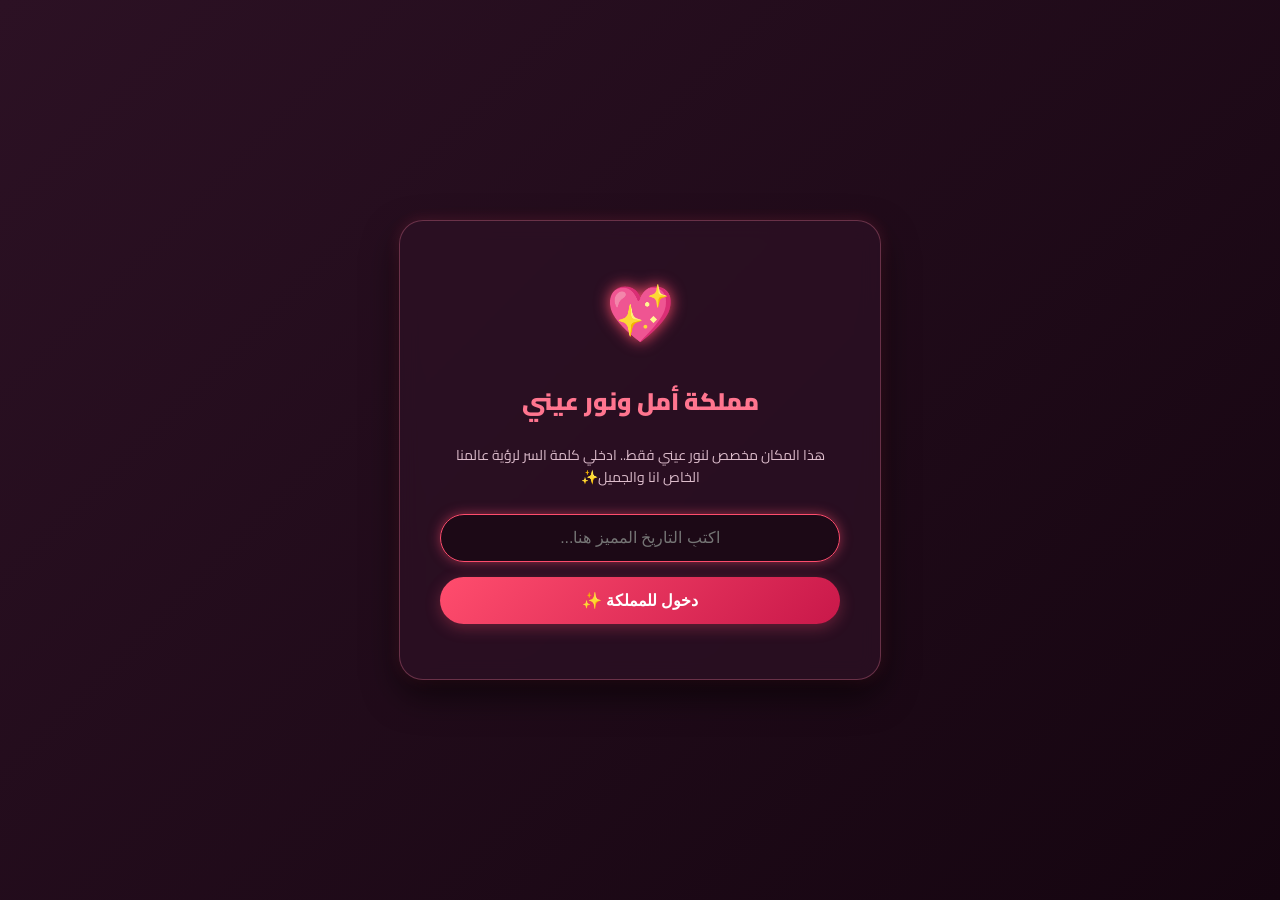
<file: index.html>
<!DOCTYPE html>
<html lang="ar" dir="rtl">
<head>
    <meta charset="UTF-8">
    <meta name="viewport" content="width=device-width, initial-scale=1.0">
    <title>مملكة أمل 💖</title>
    <link rel="icon" type="image/png" href="favicon.png.jpeg">
    <!-- ربط ملف الـ CSS اللي هيدلع الشكل -->
    <link rel="stylesheet" href="style.css">
    <!-- خط عربي شيك من جوجل -->
    <link rel="preconnect" href="https://fonts.googleapis.com">
    <link rel="preconnect" href="https://fonts.gstatic.com" crossorigin>
    <link href="https://fonts.googleapis.com/css2?family=Cairo:wght@300;400;700&family=Tajawal:wght@400;700&display=swap" rel="stylesheet">
</head>
<body>

    <!-- 1. بوابة العبور (شاشة الباسوورد) -->
    <div id="login-gate" class="gate-container">
        <div class="gate-card">  
            <div class="heart-icon">💖</div>
            <h2>مملكة أمل ونور عيني</h2>
            <p>هذا المكان مخصص لنور عيني فقط.. ادخلي كلمة السر لرؤية عالمنا الخاص انا والجميل✨</p>
            
            <div class="input-group">
                <input type="password" id="password-input" placeholder="اكتبِ التاريخ المميز هنا..." autofocus>
                <button id="login-btn" onclick="checkPassword()">دخول للمملكة ✨</button>
            </div>
            
            <!-- رسالة الخطأ لو كتبت الباسوورد غلط -->
            <p id="error-message" class="error-msg"></p>
        </div>
    </div>

    <!-- 2. المحتوى الرئيسي للمملكة (مستخبي لحد ما تكتب الباسوورد صح) -->
    <div id="main-content" class="main-content hidden">
<header class="welcome-header">
         <h1>نورتِ مملكتك يا نور عيني يا أمل 🌸</h1>
         <p>كل لحظة معاكي هي عمر جديد.. ودي ذكرياتنا سوا</p>
    
         <!-- الجواب الرقيق -->
         <div class="love-message">
         <p>عايز أقولك حاجة من قلبي.. أنا بحبك بجد ومقدرش أشوف بنتي خايفة كدا وأنا جنبها.</p>
         <p>انتي أغلى شخص عندي، وكل لحظة حلوة في حياتي ليها طعم لأنك موجودة.</p>
         <p>انتي سبب فرحتي وضحكتي وكل لحظة سعادة بعيشها.</p>
         <p>بحبك يا بنت عم حامد ☺️🫂</p>
         <br>
         <p>تعالي نشوف كام حاجة كده مع بعض هتفرحك أوي.. أنا واثق!</p>
        
         <!-- الزرار اللي هينقلنا لصفحة الصور -->
         <a href="#" id="next-page-btn" class="next-btn">شوفي المفاجأة 🎁</a>
    </div>
</header>
        
       
    </div>

    <!-- ربط ملف الـ JavaScript اللي فيه السحر كله -->
    <script src="script.js"></script>
</body>
</html>
</file>
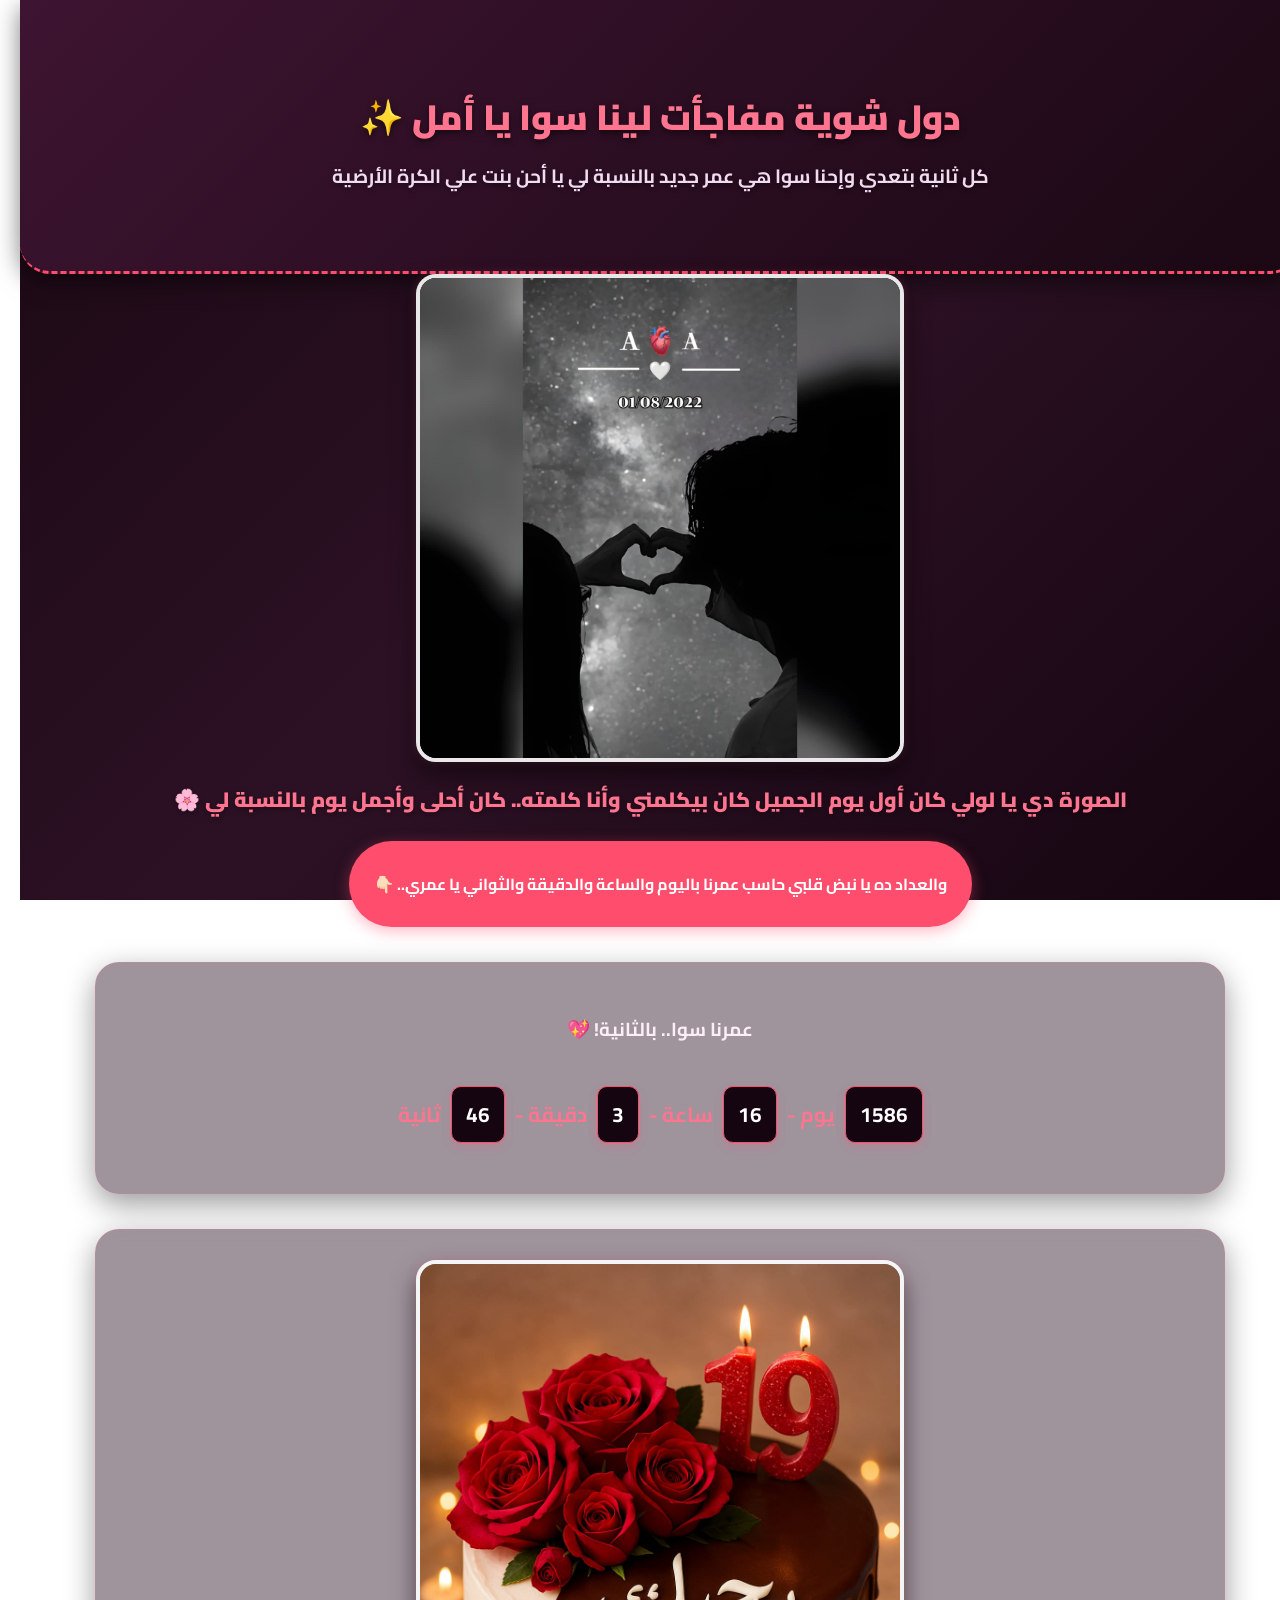
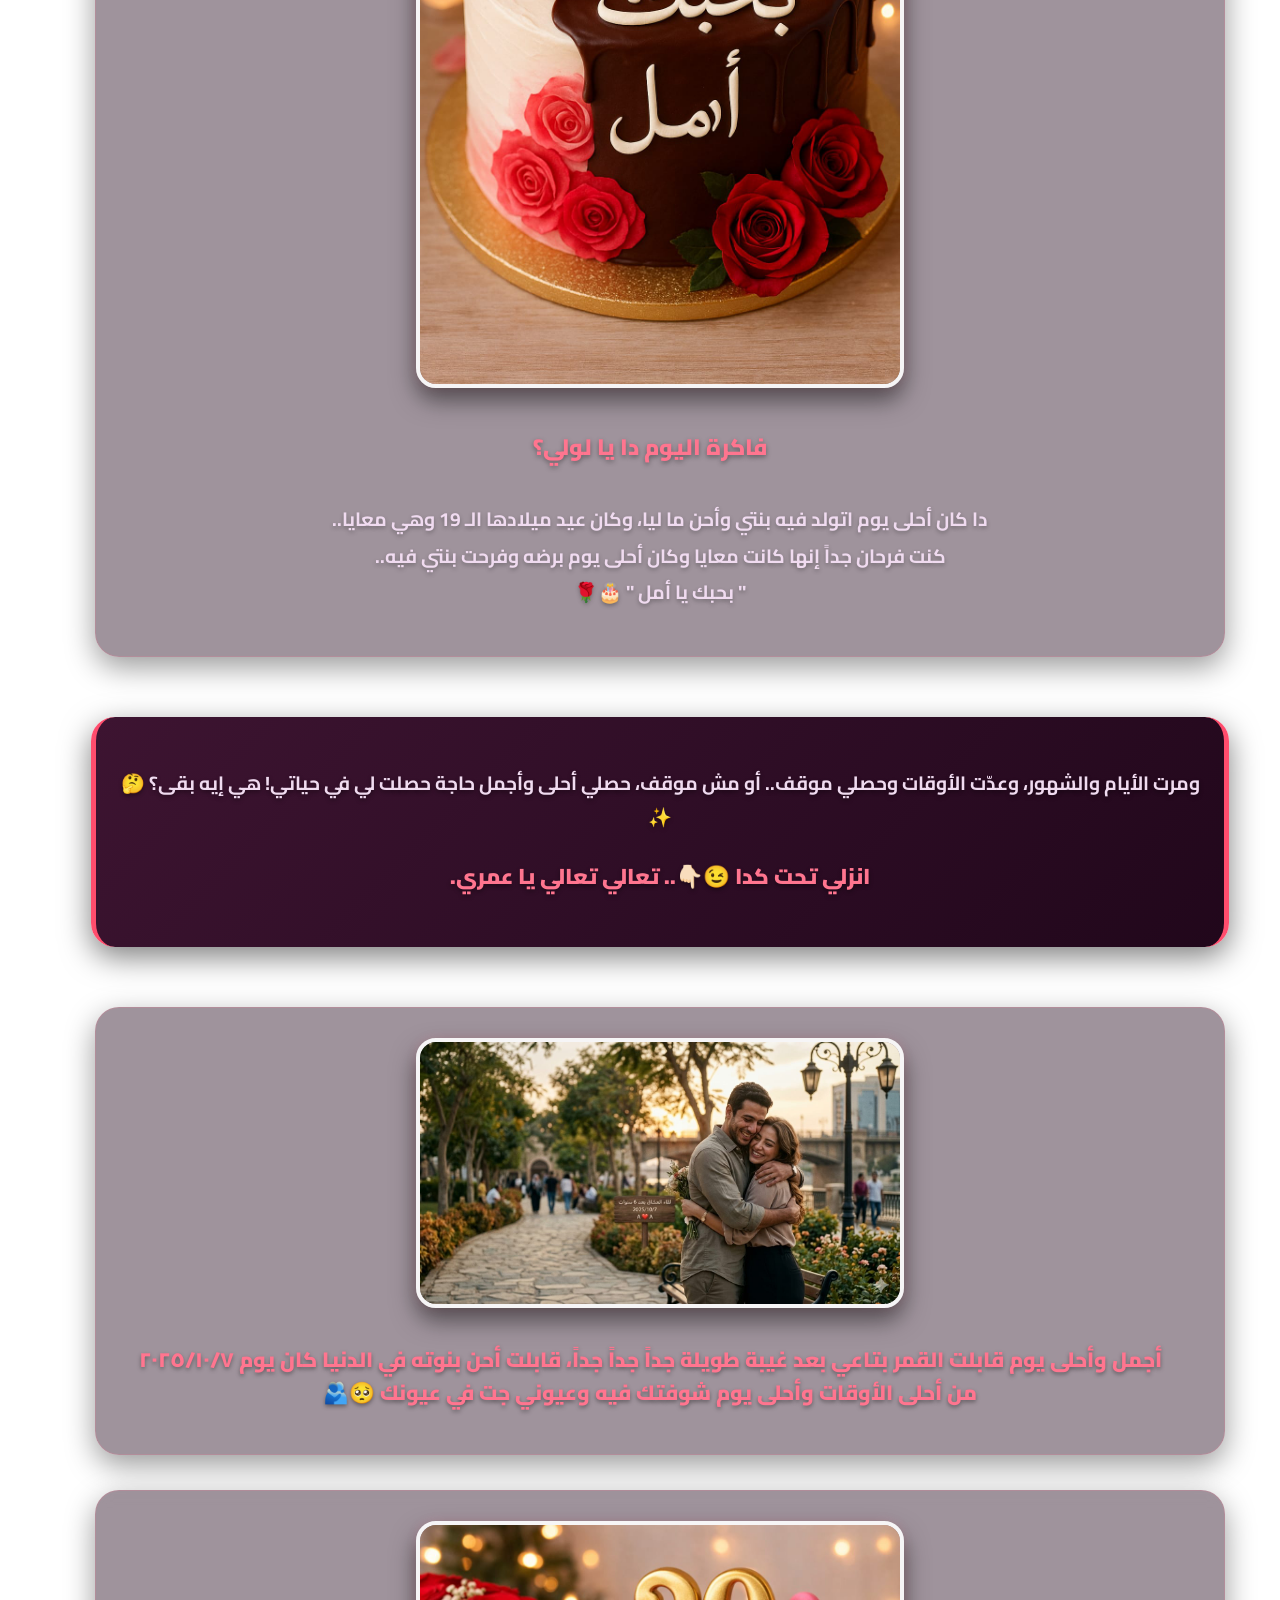
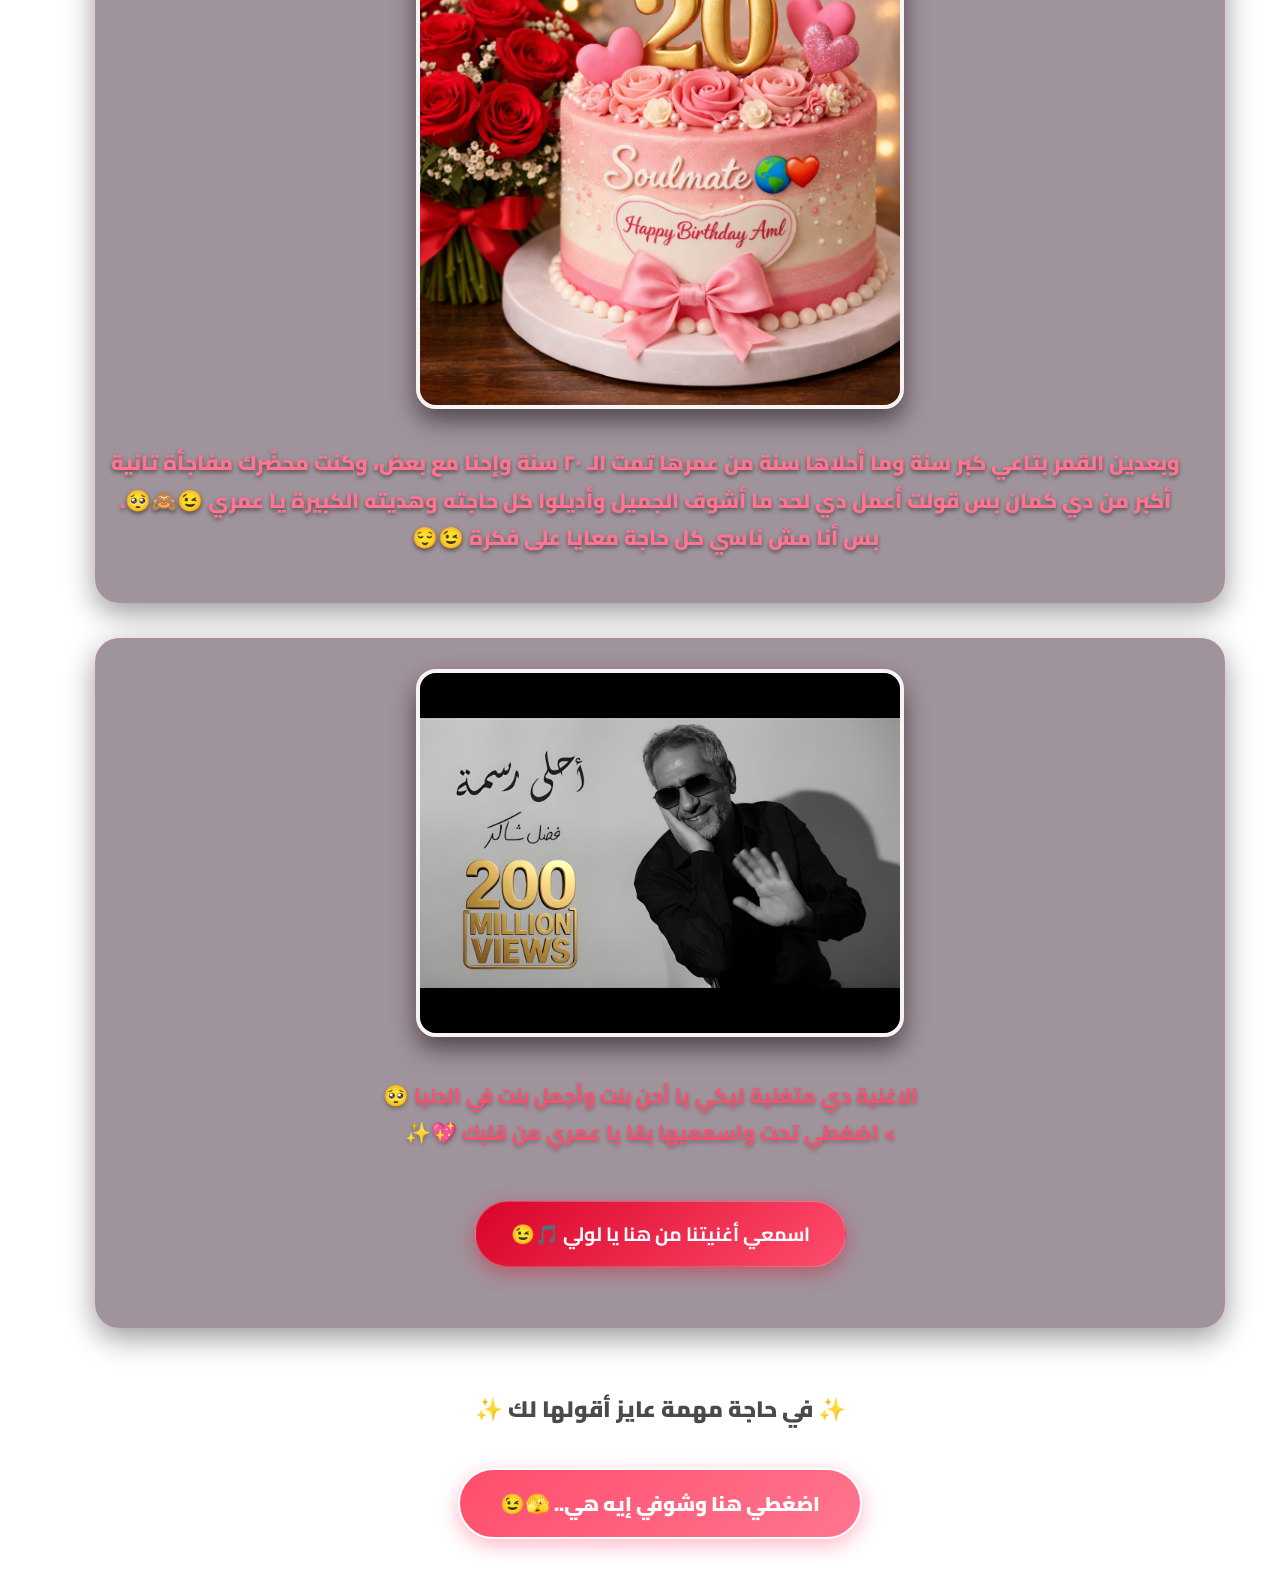
<file: photos.html>
<!DOCTYPE html>
<html lang="ar" dir="rtl">
<head>
    <meta charset="UTF-8">
    <meta name="viewport" content="width=device-width, initial-scale=1.0">
    <title>مملكة أمل - المفاجأة 🎁</title>
    <link rel="icon" type="image/png" href="favicon.png.jpeg">
    <link rel="stylesheet" href="style.css">
    <link href="https://fonts.googleapis.com/css2?family=Cairo:wght@400;700&family=Tajawal:wght@400;700&display=swap" rel="stylesheet">
</head>
<body>

    <div class="main-content">
        <header class="welcome-header">
            <h1>دول شوية مفاجأت لينا سوا يا أمل ✨</h1>
            <p>كل ثانية بتعدي وإحنا سوا هي عمر جديد بالنسبة لي يا أحن بنت علي الكرة الأرضية</p>
        </header>

        <div class="first-moment">
            <img src="first_day.jpg.jpg" alt="أول يوم لينا" class="memory-img">
            <p class="photo-caption">الصورة دي يا لولي كان أول يوم الجميل كان بيكلمني وأنا كلمته.. كان أحلى وأجمل يوم بالنسبة لي 🌸</p>
            
            <div class="counter-intro">
                <p>والعداد ده يا نبض قلبي حاسب عمرنا باليوم والساعة والدقيقة والثواني يا عمري.. 👇🏻</p>
            </div>
        </div>

        <div class="counter-section">
            <h3>عمرنا سوا.. بالثانية! 💖</h3>
            <div id="counter" class="counter-box">
                <span id="days">0</span> يوم - 
                <span id="hours">0</span> ساعة - 
                <span id="minutes">0</span> دقيقة - 
                <span id="seconds">0</span> ثانية
            </div>
        </div>

        <div class="birthday-moment">
            <img src="birthday19.jpg.jpeg" alt="عيد ميلاد أمل الـ 19" class="memory-img">
            <p class="photo-caption">فاكرة اليوم دا يا لولي؟</p>
            <p class="birthday-text">دا كان أحلى يوم اتولد فيه بنتي وأحن ما ليا، وكان عيد ميلادها الـ 19 وهي معايا.. <br> كنت فرحان جداً إنها كانت معايا وكان أحلى يوم برضه وفرحت بنتي فيه.. <br> " بحبك يا أمل " 🎂🌹</p>
        </div>

        <div class="suspense-section">
            <p class="suspense-text">
                ومرت الأيام والشهور، وعدّت الأوقات وحصلي موقف.. أو مش موقف، حصلي أحلى وأجمل حاجة حصلت لي في حياتي! هي إيه بقى؟ 🤔✨
            </p>
            <p class="scroll-down-hint">
                انزلي تحت كدا 😉👇🏻.. تعالي تعالي يا عمري.
            </p>
        </div>

        <div class="reunion-moment" style="text-align: center; margin-top: 40px;">
            <img src="reunion.png.jpeg" alt="لقاء العمر" class="memory-img">
            <p class="photo-caption" style="font-weight: bold; font-size: 1.2rem; margin-top: 15px; color: #333;">
                أجمل وأحلى يوم قابلت القمر بتاعي بعد غيبة طويلة جداً جداً جداً، قابلت أحن بنوته في الدنيا كان يوم ٢٠٢٥/١٠/٧ <br>
                من أحلى الأوقات وأحلى يوم شوفتك فيه وعيوني جت في عيونك 🥺🫂
            </p>
        </div>

        <div class="birthday-20-moment" style="display: block; text-align: center; width: 100%; margin: 60px auto 40px auto; clear: both;">
            <div style="display: inline-block; width: 100%; max-width: 500px; margin: 0 auto;">
                <img src="birthday20.png.jpeg" alt="عيد ميلاد أمل الـ 20" class="memory-img" style="width: 100%; height: auto; display: block;">
            </div>
            <p class="photo-caption" style="font-weight: bold; font-size: 1.2rem; margin-top: 20px; color: #444; line-height: 1.8; text-align: center; padding: 0 15px;">
                وبعدين القمر بتاعي كبر سنة وما أحلاها سنة من عمرها تمت الـ ٢٠ سنة وإحنا مع بعض، وكنت محضّرك مفاجأة تانية أكبر من دي كمان بس قولت أعمل دي لحد ما أشوف الجميل وأديلوا كل حاجته وهديته الكبيرة يا عمري 😉🙈🥺.<br>
                بس أنا مش ناسي كل حاجة معايا على فكرة 😉😌
            </p>
        </div>

        <div class="song-section" style="display: block; text-align: center; width: 100%; margin: 60px auto 20px auto; clear: both;">
            <div style="display: inline-block; width: 100%; max-width: 500px; margin: 0 auto;">
                <img src="fadel.jpg.jpg" alt="فضل شاكر - أحلى رسمة" class="memory-img" style="width: 100%; height: auto; display: block;">
            </div>
            <p class="photo-caption" style="font-weight: bold; font-size: 1.3rem; margin-top: 20px; color: #ff4d6d; line-height: 1.8; text-align: center;">
                الاغنية دي متغنية ليكي يا أحن بنت وأجمل بنت في الدنيا 🥺 <br>> اضغطي تحت واسمعيها بقا يا عمري من قلبك 💖✨
            </p>
            
            <div style="margin-top: 25px; margin-bottom: 30px;">
                <a href="https://www.youtube.com/watch?v=VkH3aMIWntw&list=RDVkH3aMIWntw&start_radio=1" target="_blank" class="youtube-btn">
                    اسمعي أغنيتنا من هنا يا لولي 🎵😉
                </a>
            </div>
        </div>

        <div style="display: block; text-align: center; width: 100%; margin: 60px auto 20px auto; clear: both;">
            <p class="pulse-text" style="font-size: 1.4rem; font-weight: 900; color: #4a4a4a; text-align: center; display: block; width: 100%;">
                ✨ في حاجة مهمة عايز أقولها لك ✨
            </p>
        </div>

        <div style="display: block; text-align: center; width: 100%; margin-bottom: 50px; clear: both;">
            <a href="letter.html" class="next-page-btn transition-trigger">
                اضغطي هنا وشوفي إيه هي.. 🫣😉
            </a>
        </div>

    </div> <script>
        document.addEventListener("DOMContentLoaded", function() {
            const nextBtn = document.querySelector(".transition-trigger");
            if(nextBtn) {
                nextBtn.addEventListener("click", function(e) {
                    e.preventDefault();
                    const targetUrl = this.getAttribute("href");
                    document.body.classList.add("fade-out"); // اختفاء ناعم
                    setTimeout(function() {
                        window.location.href = targetUrl; // ينقل بعد ما الاختفاء يخلص
                    }, 600);
                });
            }
        });
    </script>
</body>
</html>

        <div class="photos-gallery" style="text-align: center; margin-top: 50px;">
            </div>
    </div>

    <script src="script.js"></script>
</body>
</html>
</file>
<file: style.css>
/* ========================================================
   👑 التصميم الملكي الفخم والمريح للعين - أحمد وأمل 👑
   ======================================================== */

/* ضبط استجابة العناصر للموبايل */
img {
    max-width: 100%;
    height: auto;
}

/* إعدادات الخطوط والخلفية الرومانسية العميقة */
body {
    margin: 0;
    padding: 0;
    box-sizing: border-box;
    font-family: 'Cairo', 'Tajawal', sans-serif;
    /* التعديل الفخم: خلفية متدرجة انسيابية مخملية تمنع بياض الشاشة تماماً */
    background: linear-gradient(135deg, #1a0813 0%, #2c1124 50%, #150510 100%) !important; 
    background-attachment: fixed !important;
    color: #fceef5; /* لون نص كريمي مائل للوردي ناعم ومريح جداً للعين */
    overflow-x: hidden;
}

/* تصميم شاشة بوابة العبور (الباسوورد) */
.gate-container {
    position: fixed;
    top: 0;
    left: 0;
    width: 100%;
    height: 100vh;
    background: linear-gradient(135deg, #2c1124 0%, #150510 100%);
    display: flex;
    justify-content: center;
    align-items: center;
    z-index: 9999;
    transition: all 0.8s ease-in-out;
}

/* كارت الباسوورد - ستايل زجاجي فاخر معتم */
.gate-card {
    background: rgba(44, 17, 36, 0.75);
    padding: 40px;
    border-radius: 24px;
    box-shadow: 0 15px 35px rgba(0, 0, 0, 0.6), 0 0 15px rgba(255, 77, 109, 0.2);
    text-align: center;
    max-width: 400px;
    width: 90%;
    border: 1px solid rgba(255, 133, 162, 0.3);
    backdrop-filter: blur(10px);
}

.heart-icon {
    font-size: 55px;
    animation: pulse 1.5s infinite;
    text-shadow: 0 0 15px #ff4d6d;
}

.gate-card h2 {
    color: #ff758f;
    margin-top: 15px;
    font-weight: 900;
}

.gate-card p {
    color: #dcbccb;
    font-size: 14px;
    line-height: 1.6;
}

/* مجموعة الإدخال */
.input-group {
    margin-top: 25px;
    display: flex;
    flex-direction: column;
    gap: 15px;
}

.input-group input {
    padding: 14px;
    border: 1px solid rgba(255, 133, 162, 0.4);
    border-radius: 25px;
    text-align: center;
    font-size: 16px;
    outline: none;
    transition: 0.3s;
    background: rgba(21, 5, 16, 0.6);
    color: #fff;
}

.input-group input:focus {
    border-color: #ff4d6d;
    box-shadow: 0 0 12px rgba(255, 77, 109, 0.5);
}

.input-group button {
    padding: 14px;
    background: linear-gradient(135deg, #ff4d6d 0%, #c9184a 100%);
    color: white;
    border: none;
    border-radius: 25px;
    font-size: 16px;
    font-weight: bold;
    cursor: pointer;
    transition: 0.3s;
    box-shadow: 0 4px 15px rgba(255, 77, 109, 0.3);
}

.input-group button:hover {
    background: linear-gradient(135deg, #c9184a 0%, #ff4d6d 100%);
    transform: translateY(-2px);
    box-shadow: 0 6px 20px rgba(255, 77, 109, 0.5);
}

/* رسالة الخطأ */
.error-msg {
    color: #ff4d6d;
    font-weight: bold;
    margin-top: 15px;
    font-size: 14px;
    text-shadow: 0 0 5px rgba(0,0,0,0.5);
}

/* كلاس لإخفاء العناصر */
.hidden {
    display: none !important;
}

/* تأثير حركة نبض القلب */
@keyframes pulse {
    0% { transform: scale(1); filter: drop-shadow(0 0 2px #ff4d6d); }
    50% { transform: scale(1.15); filter: drop-shadow(0 0 15px #ff4d6d); }
    100% { transform: scale(1); filter: drop-shadow(0 0 2px #ff4d6d); }
}

/* ستايل صفحة الترحيب الرئيسية والهيدر */
.welcome-header {
    text-align: center;
    padding: 60px 20px;
    background: linear-gradient(135deg, #3d1431 0%, #1a0813 100%) !important; 
    border-bottom: 3px dashed #ff4d6d;
    border-radius: 0 0 30px 30px;
    box-shadow: 0 8px 25px rgba(0, 0, 0, 0.5);
}

.welcome-header h1 {
    color: #ff758f;
    margin-bottom: 10px;
    font-weight: 900;
    text-shadow: 0 2px 10px rgba(0, 0, 0, 0.5);
}

/* الكروت الحاضنة للقصة (نسف اللون الأبيض وتحويله لستايل فاخر وجذاب) */
.counter-section, .birthday-moment, .reunion-moment, .birthday-20-moment, .song-section, .video-section {
    text-align: center !important;
    padding: 30px 20px !important;
    background: rgba(44, 17, 36, 0.45) !important; /* لون عنابي دافئ شفاف مريح للعين */
    margin: 35px auto !important;
    border-radius: 24px !important;
    border: 1px solid rgba(255, 117, 143, 0.2) !important; /* إطار وردي ناعم جداً */
    max-width: 85% !important;
    box-shadow: 0 10px 30px rgba(0, 0, 0, 0.4) !important;
    backdrop-filter: blur(8px);
    display: block !important;
    clear: both !important;
}

/* تعديل كود توسيط العناصر بالكامل يمنع الهروب يميناً ويساراً على اللاب توب */
.counter-section, .birthday-moment, .reunion-moment, .birthday-20-moment, .song-section, .video-section {
    display: flex !important;
    flex-direction: column !important;
    align-items: center !important;
    justify-content: center !important;
}

/* تنسيق عداد الحب */
.counter-box {
    font-size: 1.3rem;
    font-weight: bold;
    color: #ff758f;
    margin-top: 15px;
}

.counter-box span {
    background: #150510;
    padding: 6px 12px;
    border-radius: 10px;
    border: 1px solid #ff4d6d;
    color: #fff;
    box-shadow: 0 2px 8px rgba(255, 77, 109, 0.2);
}

.love-message, .birthday-text {
    margin: 20px 0;
    line-height: 1.8;
    color: #f0dbf0;
    font-size: 1.15rem;
    font-weight: bold;
}

/* حل مشكلة قص الصور وظهورها كاملة 100% ومتوسطة تماماً */
.memory-img {
    width: 100% !important;
    max-width: 480px !important;
    border-radius: 20px !important;
    box-shadow: 0 12px 25px rgba(0,0,0,0.5), 0 0 10px rgba(255, 117, 143, 0.2) !important;
    border: 4px solid rgba(255, 255, 255, 0.9) !important; /* برواز أبيض شاهق يعزل الصورة عن العنابي */
    margin: 0 auto 20px auto !important;
    display: block !important;
    aspect-ratio: auto !important;   
    object-fit: contain !important;  
    height: auto !important;         
}

/* العناوين الملفتة للنظر فوق وتحت الصور */
.photo-caption {
    font-size: 1.3rem;
    color: #ff758f;
    line-height: 1.6;
    margin-bottom: 25px;
    font-weight: 900;
    padding: 0 10px;
    text-shadow: 0 2px 4px rgba(0,0,0,0.3);
}

.counter-intro {
    background: #ff4d6d;
    padding: 12px 25px;
    border-radius: 50px;
    color: #fff;
    font-weight: bold;
    margin-bottom: 15px;
    display: inline-block;
    border: none;
    box-shadow: 0 4px 15px rgba(255, 77, 109, 0.4);
}

/* تأثيرات النقلة الاحترافية بين الصفحات */
.fade-out {
    opacity: 0;
    transition: opacity 0.6s ease-in-out;
}

body {
    opacity: 1;
    transition: opacity 0.6s ease-in-out;
}

body.fade-in-start {
    opacity: 0;
}

/* تنسيق الجملة التشويقية الاحترافية (الاسبنس) */
.suspense-section {
    text-align: center;
    margin: 60px auto;
    padding: 30px 20px;
    background: linear-gradient(135deg, #3d1431 0%, #21071b 100%);
    border-radius: 24px;
    box-shadow: 0 10px 30px rgba(0, 0, 0, 0.5);
    max-width: 85%;
    border-left: 5px solid #ff4d6d;
    border-right: 5px solid #ff4d6d;
}

.suspense-text {
    font-size: 1.4rem; 
    font-weight: 700;
    color: #ffe5ec;
    line-height: 1.8;
    margin-bottom: 15px;
}

.scroll-down-hint {
    font-size: 1.3rem;
    font-weight: bold;
    color: #ff758f; 
    animation: bounce 2s infinite;
    text-shadow: 0 0 8px rgba(255, 117, 143, 0.6);
}

/* حركة الأنيميشن للسهم والكلام */
@keyframes bounce {
    0%, 20%, 50%, 80%, 100% { transform: translateY(0); }
    40% { transform: translateY(-8px); }
    60% { transform: translateY(-4px); }
}

/* زرار اليوتيوب الفخم */
.youtube-btn {
    display: inline-block;
    padding: 14px 35px;
    background: linear-gradient(135deg, #d90429 0%, #ff4d6d 100%);
    color: white !important;
    text-decoration: none !important;
    font-size: 1.2rem;
    font-weight: bold;
    border-radius: 50px;
    box-shadow: 0 6px 20px rgba(217, 4, 41, 0.4);
    transition: all 0.3s ease;
    border: 1px solid rgba(255,255,255,0.2);
}

.youtube-btn:hover {
    transform: scale(1.05) translateY(-2px);
    box-shadow: 0 8px 25px rgba(255, 77, 109, 0.6);
}

/* زرار الانتقال والرجوع الرئيسي المتوهج اللامع */
.next-btn, .next-page-btn {
    display: inline-block !important;
    padding: 15px 40px;
    background: linear-gradient(135deg, #ff4d6d 0%, #ff758f 100%) !important;
    color: white !important;
    text-decoration: none !important;
    font-size: 1.25rem;
    font-weight: 900;
    border-radius: 50px;
    box-shadow: 0 6px 20px rgba(255, 77, 109, 0.4) !important;
    transition: all 0.3s ease !important;
    border: 2px solid #ffffff;
    text-align: center;
    margin-top: 15px;
}

.next-btn:hover, .next-page-btn:hover {
    transform: scale(1.05) translateY(-2px) !important;
    box-shadow: 0 10px 25px rgba(255, 77, 109, 0.7) !important;
    background: linear-gradient(135deg, #ff758f 0%, #ff4d6d 100%) !important;
}

/* أنيميشن النبض للنصوص */
.pulse-text {
    animation: textPulse 1.5s infinite;
}

@keyframes textPulse {
    0% { transform: scale(1); }
    50% { transform: scale(1.04); color: #ff758f; }
    100% { transform: scale(1); }
}

/* ======= 🎬 الحل النهائي والجذري لظهور الفيديوهات الطولية كاملة بدون أي قص ======= */

/* الكانتينر الأساسي: هيلغي الـ 16/9 القديمة ويخليهم ينزلوا تحت بعض بكامل طولهم */
.video-section .video-container, .video-container {
    display: flex !important;
    flex-direction: column !important; /* ترتيب رأسي عشان يديهم راحتهم في الطول */
    align-items: center !important;
    justify-content: center !important;
    gap: 30px !important; /* مسافة شياكة بين الفيديو الأول والتاني */
    margin: 20px auto !important;
    width: 100% !important;
    max-width: 100% !important;
    height: auto !important; /* يمنع خنق الارتفاع نهائياً */
    aspect-ratio: auto !important; /* نسف الأبعاد القديمة اللي كانت عاملاها مربع */
    background: transparent !important;
    border: none !important;
    box-shadow: none !important;
}

/* الكارت المنفصل لكل فيديو */
.single-video {
    width: 100% !important;
    max-width: 380px !important; /* عرض ملموم ومثالي جداً للموبايل واللاب توب */
    background: rgba(44, 17, 36, 0.6) !important; /* خلفية مخملية زجاجية تماشي المود */
    padding: 15px !important;
    border-radius: 24px !important;
    border: 1px solid rgba(255, 117, 143, 0.3) !important;
    box-shadow: 0 12px 35px rgba(0, 0, 0, 0.5) !important;
    backdrop-filter: blur(10px) !important;
    box-sizing: border-box !important;
    display: block !important;
}

/* مشغل الفيديو نفسه: هنا السر اللي هيخليه يفتح بالطول الأصلي */
.single-video video {
    width: 100% !important;
    height: auto !important; /* يفتح بطوله الطبيعي الحقيقي */
    aspect-ratio: 9 / 16 !important; /* يجبر الشاشة تاخد أبعاد الريلز والاستوري كاملة بالملي */
    object-fit: contain !important; /* يضمن عدم قص أي تفصيلة من فوق أو من تحت */
    border-radius: 16px !important;
    outline: none !important;
    box-shadow: 0 5px 15px rgba(0,0,0,0.4) !important;
    background-color: #000 !important;
}

/* تنسيق العناوين تحت الفيديوهات */
.video-title {
    color: #ff758f !important; /* لون وردي منور وجذاب */
    font-size: 1.15rem !important;
    font-weight: 900 !important;
    text-align: center !important;
    margin: 15px 0 5px 0 !important;
    text-shadow: 0 2px 4px rgba(0,0,0,0.4) !important;
}

/* 🎯 الحل السحري لتوسطن الكلام الصغير والكبير في نص الكارت بالظبط */

.photo-caption, .birthday-text, .love-message {
    text-align: center !important;
    width: 100% !important;
    display: block !important;
    margin-right: auto !important;
    margin-left: auto !important;
}

/* تظبيط السطر التاني (العداد/الكلام اللي واخد خلفية زي الزرار) عشان يجي في السنتر */
.counter-intro, .counter-box {
    display: inline-block !important;
    text-align: center !important;
    margin: 15px auto !important;
    float: none !important; /* بيلغي أي ترحيل قديم */
}

/* ======= 🎯 تظبيط وتوسطن الجملة الروز وقسم العداد بالملي ======= */

/* إجبار الجملة ذات الخلفية الروز على التوسطن الكامل ومنع حدفها لليمين */
.counter-intro {
    display: table !important; /* يضمن إن الخلفية تقفل على مقاس الكلام بالظبط */
    margin: 20px auto !important; /* التوسطن السحري في السنتر */
    text-align: center !important;
    float: none !important;
    clear: both !important;
}

/* تظبيط بوكس العداد بالكامل عشان يجي في السنتر */
.counter-box {
    display: flex !important;
    position: relative !important;
    justify-content: center !important; /* يوسطن المربعات أفقياً */
    align-items: center !important;    /* يوسطن المربعات عمودياً */
    flex-wrap: wrap !important;        /* يمنع تداخل المربعات لو الشاشة صغرت */
    gap: 10px !important;              /* مسافة شياكة بين كل مربع ومربع */
    width: 100% !important;
    margin: 20px auto !important;
    text-align: center !important;
}

/* تظبيط المربعات الصغيرة للأرقام عشان تظهر واضحة ومنورة */
.counter-box span {
    display: inline-block !important;
    background: #150510 !important;
    color: #fff !important;
    padding: 8px 14px !important;
    border-radius: 10px !important;
    border: 1px solid #ff4d6d !important;
    font-weight: bold !important;
    box-shadow: 0 4px 10px rgba(255, 77, 109, 0.2) !important;
    margin: 0 !important; /* إلغاء أي هوامش قديمة ملخبطة الترتيب */
}

/* 💡 تفتيح وتوضيح الكلام تحت صورة اللقاء عشان ينور زي الباقي */
.birthday-text, .love-message, .reunion-moment p {
    color: #ff758f !important; /* نفس اللون الوردي الفاتح الفخم الواضح */
    font-size: 1.3rem !important; /* تكبير الخط عشان يكون مريح للعين */
    font-weight: 900 !important; /* خط عريض واحترافي */
    text-shadow: 0 2px 4px rgba(0,0,0,0.4) !important; /* ضل خلف النص عشان يبرزه فوق الخلفية الغامقة */
    text-align: center !important;
    display: block !important;
    width: 100% !important;
    margin: 15px auto !important;
}

/* 🎂 تفتيح وتوضيح كلام عيد الميلاد الـ 20 عشان ينور ويظهر بوضوح */
.birthday-20-moment p, .birthday-20-moment span, [class*="birthday-20"] p {
    color: #ff758f !important; /* لون وردي منور فخم */
    font-size: 1.3rem !important; /* تكبير حجم الخط عشان يبقى مقروء وشيك */
    font-weight: 900 !important; /* خط عريض ومميز */
    text-shadow: 0 2px 4px rgba(0,0,0,0.5) !important; /* ظل خلفي يبرز الكلام عن الخلفية الغامقة */
    text-align: center !important; /* التوسطن الكامل في نص الشاشة */
    display: block !important;
    width: 100% !important;
    margin: 15px auto !important;
    line-height: 1.8 !important; /* مسافة مريحة بين السطور */
}

/* ✍️ تلوين وتنسيق رسالة الحب الأبدية بنفس ألوان الوعود الفخمة */

/* تلوين النص الرئيسي للرسالة باللون الكريمي الناعم المنور المريح للعين */
.birthday-moment .birthday-text {
    color: #f0dbf0 !important; /* نفس لون نصوص كروت الوعود */
    font-size: 1.2rem !important; /* تكبير شياكة للخط */
    line-height: 1.9 !important; /* مسافة مريحة جداً بين السطور للقراءة */
    font-weight: bold !important;
    text-shadow: 0 2px 4px rgba(0, 0, 0, 0.3) !important; /* بروز خفيف فوق الخلفية */
    text-align: center !important; /* توسطن كامل عشان يبقى متناسق ومريح */
}

/* تلوين العنوان (رسالة الحب الأبدية ليكي يا لولي) بالوردي المنور الجذاب */
.birthday-moment .photo-caption {
    color: #ff758f !important; /* نفس لون عناوين الوعود اللي نورت */
    font-size: 1.4rem !important;
    font-weight: 900 !important;
    text-shadow: 0 2px 5px rgba(0, 0, 0, 0.4) !important;
    margin-bottom: 20px !important;
}

/* 👑 تلوين وتنسيق هيدر الترحيب العلوي بنفس الروح الملكية الوردية */

/* تلوين العنوان الكبير (أمل.. يا نبض قلبي) بالوردي الفخم المنور */
.welcome-header h1 {
    color: #ff758f !important; /* نفس الدرجة الوردية الجذابة */
    font-size: 2.2rem !important; /* حجم عريض وفخم يليق بالافتتاحية */
    font-weight: 900 !important;
    text-shadow: 0 3px 6px rgba(0, 0, 0, 0.5) !important; /* ضل يبرز الكلمة ويخليها تنطق */
    text-align: center !important;
}

/* تلوين الجملة اللي تحته (بعد كل الذكريات...) باللون الكريمي الناعم المريح للعين */
.welcome-header p.love-message, .welcome-header p {
    color: #f0dbf0 !important; /* نفس لون نصوص الوعود والرسالة */
    font-size: 1.2rem !important;
    font-weight: bold !important;
    line-height: 1.7 !important;
    text-shadow: 0 2px 4px rgba(0, 0, 0, 0.4) !important;
    text-align: center !important;
    margin-top: 10px !important;
}

/* ❤️ تلوين وتنسيق كارت الختام (بحبك الفينال) بنفس الروح الوردية الملكية */

/* تلوين كلمة بحبببببببك الكبيرة باللون الوردي الفخم المنور والناري */
.suspense-section h1 {
    color: #ff758f !important; /* نفس الدرجة الوردية الجذابة والمنورة */
    font-size: 2.3rem !important;
    font-weight: 900 !important;
    text-shadow: 0 3px 8px rgba(0, 0, 0, 0.6) !important; /* ضل قوي يبرز الكلمة ويخليها تلف النظر */
    text-align: center !important;
}

/* تلوين الجملة (عايز أكمل باقي عمري كله معاكي...) باللون الكريمي الناعم والمريح جداً للعين */
.suspense-section p {
    color: #f0dbf0 !important; /* نفس لون نصوص الوعود والرسالة */
    font-size: 1.2rem !important;
    font-weight: bold !important;
    line-height: 1.8 !important;
    text-shadow: 0 2px 4px rgba(0, 0, 0, 0.4) !important;
    text-align: center !important;
}

/* تلوين الجملة الأخيرة (بحبك يا أمل.. لأخر يوم في عمري) بالوردي المنور */
.suspense-section p:last-of-type, .suspense-section style + p {
    color: #ff758f !important;
    font-weight: 900 !important;
    font-size: 1.35rem !important;
}

/* ======= 🎬 الحل النهائي لظهور الفيديوهين جنب بعض كاملين جوه الكارت ======= */

.video-container {
    display: flex !important;
    flex-direction: row !important; /* رص الفيديوهات جنب بعض */
    justify-content: center !important; /* تجميعهم في النص بالظبط */
    gap: 15px !important; /* مسافة شياكة وملمومة بين الفيديوهين */
    margin-top: 15px !important;
    width: 100% !important;
    box-sizing: border-box !important;
}

.single-video {
    /* هنا السر: تحديد عرض مرن يضمن إن الفيديوهين مقاسهم يصغر ويجوا جنب بعض بالملي */
    flex: 1 !important; 
    max-width: 48% !important; /* يضمن إن الفيديوهين مع بعض ميعملوش زحمة ويفضلوا جوه كادر الكارت */
    background: rgba(44, 17, 36, 0.4) !important;
    padding: 8px !important; /* تقليل البادينج عشان نوفر مساحة */
    border-radius: 15px !important;
    border: 1px solid rgba(255, 117, 143, 0.2) !important;
    box-shadow: 0 6px 20px rgba(0, 0, 0, 0.3) !important;
    overflow: hidden !important;
    box-sizing: border-box !important;
}

.single-video video {
    width: 100% !important;
    height: auto !important;
    border-radius: 10px !important;
    outline: none !important;
}

/* تظبيط مقاس خط العناوين عشان يليق بالحجم الجديد */
.video-title {
    color: #f0dbf0 !important;
    font-size: 0.95rem !important; /* تصغير الخط سنة عشان مياخدش مساحة تحت الفيديو */
    font-weight: bold !important;
    text-align: center !important;
    margin: 8px 0 2px 0 !important;
    text-shadow: 0 2px 4px rgba(0,0,0,0.3) !important;
}

/* 📱 للموبايل: ينزلوا تحت بعض وياخدوا العرض الكامل عشان الرؤية واضحة */
@media (max-width: 768px) {
    .video-container {
        flex-direction: column !important;
        align-items: center !important;
        gap: 20px !important;
    }
    .single-video {
        max-width: 100% !important;
        width: 100% !important;
    }
}
</file>
